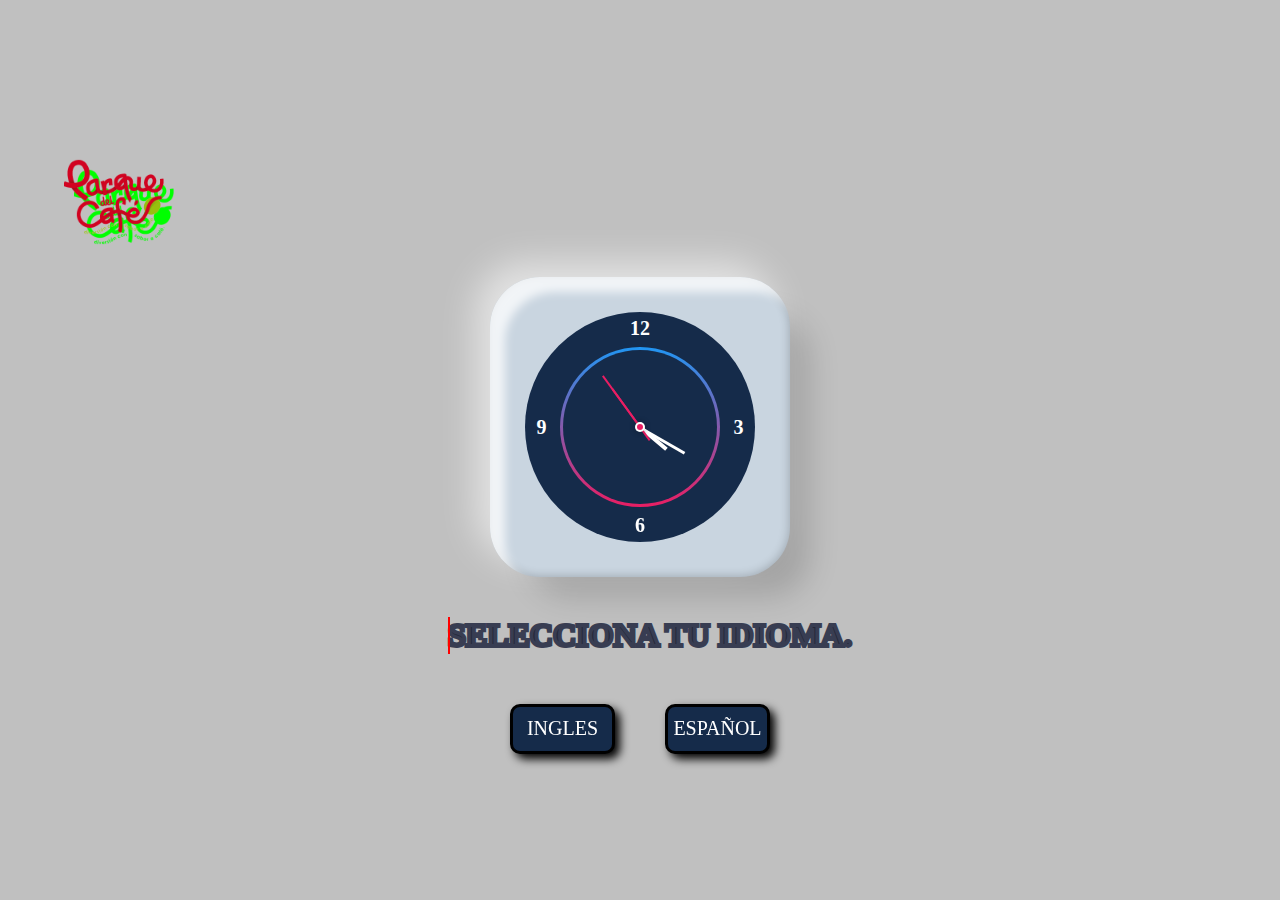
<file: languageESin.html>
<!DOCTYPE html>
<html lang="en">

<head>
    <meta charset="UTF-8">
    <meta http-equiv="X-UA-Compatible" content="IE=edge">
    <meta name="viewport" content="width=device-width, initial-scale=1.0">
    <link rel="stylesheet" href="/css/languageESin.css">
    <link rel="stylesheet" href="/css/hadesvskratos.css">
    <link rel="stylesheet" href="/css/h2.css">
    <title>Language</title>
</head>

<body>
    <div class="contenimglogo">
        <img class="imglogoparque" src="/images/icon/logoblancoParque-removebg-preview.png" alt="">

    </div>
   
    <div class="contPageTransitionClock">


        <div class="clock">
            <div class="number">
                <span style="--i:0"><b>12</b></span>
                <span style="--i:1"><b>3</b></span>
                <span style="--i:2"><b>6</b></span>
                <span style="--i:3"><b>9</b></span>
                <div class="circle" id="hr"><i></i></div>
                <div class="circle" id="mn"><i></i></div>
                <div class="circle" id="sc"><i></i></div>
            </div>

        </div>
        <h2 class="h2" data-text="Selecciona tu idioma.">Selecciona tu idioma.</h2>
        <div class="contenbuton">
            <div>
                <button class="glow-on-hover" type="button">INGLES</button>
            </div>
            <div>
                <button class="glow-on-hover" type="button">ESPAÑOL</button>
            </div>

        </div>
        <!-- <div class="contLinetime">
            <div class="container">
                <div class="text">
                    <h1>Loading...</h1>
                </div>
                <div class="loading">
                    <div class="line-box">
                        <div class="line"></div>
                    </div>
                </div>
            </div>
        </div> -->

    </div>




    <script src="/js/hadesvskratos.js"></script>
    <script src="/js/languageESin.js"></script>
</body>

</html>
</file>
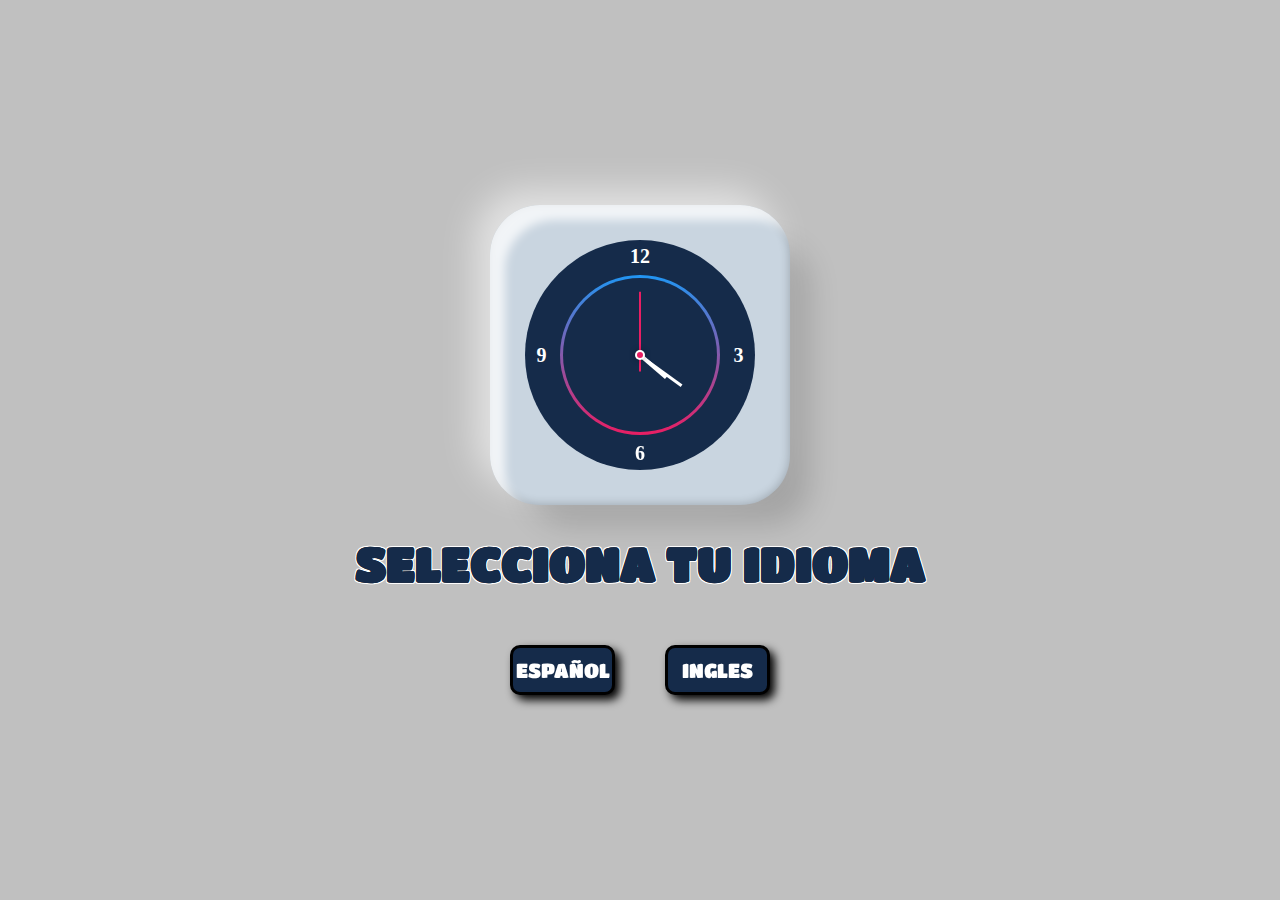
<file: pages/languageESin.html>
<!DOCTYPE html>
<html lang="en">

<head>
    <meta charset="UTF-8">
    <meta http-equiv="X-UA-Compatible" content="IE=edge">
    <meta name="viewport" content="width=device-width, initial-scale=1.0">
    <link rel="stylesheet" href="/css/languageESin.css">
    <link rel="stylesheet" href="/css/hadesvskratos.css">
    <link href='https://fonts.googleapis.com/css?family=Titan One' rel='stylesheet'>
    <link rel="stylesheet" href="/css/h2.css">
    <title>Selecciona tu idioma</title>
</head>

<body>
    <div id="lentDarkT" class=""></div>
    <div id="contpageClock" class="contpageClock">

        <div class="contPageTransitionClock">

            <div class="clock">
                <div class="number">
                    <span style="--i:0"><b>12</b></span>
                    <span style="--i:1"><b>3</b></span>
                    <span style="--i:2"><b>6</b></span>
                    <span style="--i:3"><b>9</b></span>
                    <div class="circle" id="hr"><i></i></div>
                    <div class="circle" id="mn"><i></i></div>
                    <div class="circle" id="sc"><i></i></div>
                </div>

            </div>

            <div class="contOptionsLenguash">
                <div class="contTxtSelectL">
                    <h2 class="border" data-text="Selecciona tu idioma.">Selecciona tu idioma</h2>
                    <h2 class="wave" data-text="Selecciona tu idioma.">Selecciona tu idioma</h2>
                </div>
                
                <div class="contBtnOp">
                    <button id="Español" class="glow-on-hover" type="button">ESPAÑOL</button>
                    <button id="Ingles" class="glow-on-hover" type="button">INGLES</button>
                </div>
            </div>
        </div>
    </div>

    <!-- loading -->

    <div id="contLoadingHidden" class="contLoadingHidden">
        <div class="skill">
            <div class="outer">
                <div class="inner">
                    <div id="number"></div>
                </div>
            </div>

            <svg xmlns="http://www.w3.org/2000/svg" version="1.1" width="160px" height="160px">
                <defs>
                    <linearGradient id="GradientColor">
                        <stop offset="0%" stop-color="#DA22FF" />
                        <stop offset="100%" stop-color="#9733EE" />
                    </linearGradient>
                </defs>
                <circle cx="80" cy="80" r="70" stroke-linecap="round" />
            </svg>
        </div>

        <div class="contMessege">
            <h3 id="CargLoad"></h3>
        </div>
    </div>

    <script src="/js/hadesvskratos.js"></script>
    <script src="/js/languageESin.js"></script>
</body>

</html>
</file>
<file: css/languageESin.css>
* {
    margin: 0;
    padding: 0;
    box-sizing: border-box;
    font-family: 'Tillana'; 
}
body {
    display: flex;
    justify-content: center;
    align-items: center;
    flex-direction: column;
}

h2{
    font-size: 3rem;
    text-transform: uppercase;
    font-family: 'Titan One';
    
}

.border{
    color: black;
    text-shadow: -1px -1px 0 white,1px -1px 0 white, 1px 1px 0 white, -1px 1px 0 white;
    margin-top: 30px;
}

.wave{
    color: #152b4a;
    animation: wave 3s ease-in-out infinite;
    transform: translate(0px,-55px);
}

@keyframes wave {
    0% , 100%{
        clip-path: polygon(0% 47% ,10% 48%,33% 54%, 54% 60%, 70% 61% , 84% 59%, 100% 52%, 100% 100%, 0% 100%);
    }
    50%{
        clip-path: polygon(0% 60%,15% 65%, 34% 66%, 51% 62%, 67% 50%, 84% 45%,100% 46%,100% 100%,0% 100%);
    }
}

.lentDarkTransition {
    
    animation: lentDark 5s ease-in-out;
}
@keyframes lentDark {
    0%, 100%{
        opacity: 0;
        z-index: 0;
    }
    50% {
        background-color: #000;
        position: absolute;
        top: 0;
        left: 0;
        width: 100%;
        height: 100%;
        opacity: 1;
        z-index: 100;
    }
    100% {
        background-color: #000;
        position: absolute;
        top: 0;
        left: 0;
        width: 100%;
        height: 100%;
        opacity: 1;
        z-index: 100;
    }
}
.contpageClock {
    width: 100%;
    height: auto;
    display: flex;
    justify-content: center;
    align-items: center;
    flex-direction: column;
}
.contpageClockHidden {
    display: none;
}
.contenbuton {
    display: flex;
    gap: 50px;
    margin-top: 50px;

}

.glow-on-hover {
    font-family: 'Titan One';
    font-size: 20px;
    width: 105px;
    height: 50px;
    border: none;
    outline: none;
    color: white;
    background: #152b4a;
    cursor: pointer;
    position: relative;
    z-index: 100;
    text-align: center;
    border-radius: 10px;
    transition: .3s all;
    border: solid 3px black;
    filter: drop-shadow(5px 5px 5px black);
}

.glow-on-hover:hover {
    background-color: white;
    color: black;
    transition: .3s all;
}

@keyframes glowing {
    0% {
        background-position: 0 0;
    }

    50% {
        background-position: 400% 0;
    }

    100% {
        background-position: 0 0;
    }
}

.contPageTransitionClock {
    display: flex;
    justify-content: center;
    align-items: center;
    flex-direction: column;
}

.imglogoparque {
    width: 100px;
    height: 100px;
    filter: drop-shadow(10px 10px 0px lime);
}

.contenimglogo {
    width: 90%;
    height: auto;
    top: 0;
    left: 0;
    display: flex;
    justify-content: space-between;
    align-items: center;
    margin-bottom: 30px;
}

.contenimglogo .contEspanisL {
    display: flex;
    flex-direction: column;
    justify-content: center;
    align-items: center;
    gap: 20px;
}
.contenimglogo .contInglishL {
    display: flex;
    flex-direction: column;
    justify-content: center;
    align-items: center;
    gap: 20px;
}

a{
    text-decoration: none;
    color: white;
}
.contOptionsLenguash {
    width: 100%;
    height: auto;
    display: flex;
    justify-content: center;
    align-items: center;
    flex-direction: column;
}
.contOptionsLenguash .contTxtSelectL {
    width: auto;
    height: auto;
}
.contOptionsLenguash .contBtnOp {
    width: 100%;
    height: auto;
    gap: 50px;
    display: flex;
    justify-content: center;
}

.contLoadingHidden {
    position: absolute;
    top: 0;
    left: 0;
    height: 100vh;
    display: flex;
    align-items: center;
    justify-content: center;
    flex-direction: column;
    border: #e3edf7;
    gap: 20px;
    transition: 1.3s;
    opacity: 0;
    z-index: 0;
    display: none;
}
.contLoadingVisisble {
    position: absolute;
    top: 0;
    left: 0;
    border: #e3edf7;
    height: 100vh;
    width: 100%;
    display: flex;
    align-items: center;
    justify-content: center;
    flex-direction: column;
    gap: 20px;
    transition: 1.3s;
    z-index: 3;

}
.skill {
    width: 160px;
    height: 160px;
    position: relative;
}

.outer {
    height: 160px;
    width: 160px;
    padding: 20px;
    box-shadow: 6px 6px 10px  -1px rgba(0,0,0,0.15), -6px -6px 10px -1px rgba(255,255,255,0.7);
    border-radius: 50%;
}
.inner {
    height: 120px;
    width: 120px;
    border-radius: 50%;
    display: flex;
    justify-content: center;
    align-items: center;
    box-shadow: inset 4px 4px 6px -1px rgba(0,0,0,0.2), 
    inset -4px -4px 6px -1px rgba(255,255,255,0.7),
    -0.5px -0.5px 0px rgba(255,255,255, 1), 0.5px 0.5px 0px
    rgba(0,0,0, 0.15), 0px 12px 10px -10px rgba(0,0,0, 0.05);
}

#number {
    font-weight: 600;
    color: black;
    font-size: 30px;
}

circle {
    fill: none;
    stroke: #152b4a;
    stroke-width: 20px;
    stroke-dasharray: 450;
    stroke-dashoffset: 450;
    animation: anim 2s linear forwards;
}

@keyframes anim {
    100% {
        stroke-dashoffset: 0;
    }
}

svg {
    position: absolute;
    top: 0;
    left: 0;
}
.contMessege {
    width: 100%;
    height: auto;
    text-align: center;
    font-size: 25px;
}
</file>
<file: css/hadesvskratos.css>
*{
    margin: 0;
    padding: 0;
    box-sizing: border-box;
    font-family: 'Tillana';
}
body::-webkit-scrollbar {
    display: none;
}
body{
    display: flex;
    align-items: center;
    min-height: 100vh;
    background: silver;
    flex-direction: column;
}

.clock{
    position: relative;
    width: 300px;
    height: 300px;
    background: #c9d5e0;
    display: flex;
    justify-content: center;
    align-items: center;
    border-radius: 50px;
    box-shadow: 30px 30px 30px -10px rgba(0, 0, 0, 0.15),inset 15px 15px 10px rgba(255, 255, 255, 0.75),
    -15px -15px 35px rgba(255, 255, 255, 0.55), inset
    -1px -1px 10px rgba(0, 0, 0, 0.2); 
}

.clock::before{
    content: '';
    position: absolute;
    width: 4px;
    height: 4px;
    background: #e91e63;
    border-radius: 50%;
    z-index: 1000;
    box-shadow: 0 0 0 1px #e91e63, 0 0 0 3px #fff, 0 0 5px 5px rgba(0, 0, 0, 0.15)    ;
}

.clock .number{
 position: absolute;
 inset: 35px;
 background: #152b4a;
 border-radius: 50%;
 box-shadow: 5px 5px 15px #152b4a66 inset
 5px 5px 5px rgba(255, 255, 255, 0.55),
 -6px -6px 10px rgba(255, 255, 255,1);
}

.clock .number span{
    position: absolute;
    inset: 5px;
    text-align: center;
    color: white;
    font-size: 1.25em;
    transform: rotate(calc(90deg * var(--i)));
}

.clock .number span b{
    font-weight: 600;
    display: inline-block;
    transform: rotate(calc(-90deg * var(--i)));
}

.clock .number::before{
    content: '';
    position: absolute;
    inset: 35px;
    background: linear-gradient(#2196f3,#e91e63);
    border-radius: 50%;
    animation: animate 2s linear infinite;
}

@keyframes animate {
    0%{
        transform: rotate(360deg);
    }
    100%{
        transform: rotate(0deg);
    }
}

.clock .number::after{
    content: '';
    position: absolute;
    inset: 38px;
    background:  #152b4a;
    border-radius: 50%;
}

.clock .number .circle{
    position: absolute;
    inset: 0;
    border-radius: 50%;
    display: flex;
    justify-content: center;
    z-index: 10;
}

.clock .number .circle i{
    position: absolute;
    width: 3px;
    height: 50%;
    background: white;
    transform-origin: bottom;
}

.clock .number .circle#hr i{
    transform: scaleY(0.3);
    width: 4px;
}

.clock .number .circle#mn i{
    transform: scaleY(0.45);
}

.clock .number .circle#sc i{
    width: 2px;
    transform: scaleY(0.55);
    background: #e91e63;
    box-shadow: 0 30px 0 #e91e63;

}

.contLinetime {
    width: 100%;
    height: 50px;
    display: flex;
    justify-content: center;
    align-items: center;
}

.container {
    width: 100%;
    min-height: 100vh;
    display: flex;
    justify-content: center;
    align-items: center;
    flex-direction: column;
}

.text {
    color: white;
    margin-bottom: 25px;
    font-size: 20px;
    letter-spacing: 2px;
}
.text h1 {
    color: #000;
    margin-top: 60px;
}
.loading {
    width: 100%;
    height: auto;
    display: flex;
    justify-content: center;
    align-items: center;
}

.loading .line-box {
    padding: 2px;
    width: 40%;
    height: 20px;
    border: 2px solid #2196f3;
    border-radius: 20px;
}

.loading .line-box .line {
    height: 12px;
    border-radius: 20px;
    background: #e91e63;
    animation: loading 5s forwards cubic-bezier(0, 0, 0, 0);
}

@keyframes loading {
    0% {
        width: 0%;
    }

    100% {
        width: 100%;
    }
}
</file>
<file: css/h2.css>
.h2 {
    position: relative;
    font-size: 2.5vw;
    color: #252839;
    -webkit-text-stroke: 0.3vw #383d52;
    text-transform: uppercase;
    margin-top: 40px;
    margin-left: 20px;
}

.h2::before {
    content: attr(data-text);
    position: absolute;
    top: 0;
    left: 0;
    width: 0;
    height: 100%;
    color: red;
    -webkit-text-stroke: 0vw #383d52;
    border-right: 2px solid red;
    overflow: hidden;
    animation: animateh2 6s linear infinite;
}

@keyframes animateh2 {

    0%,
    10%,
    100% {
        width: 0;
    }

    70%,
    90% {
        width: 100%;
    }
}
</file>
